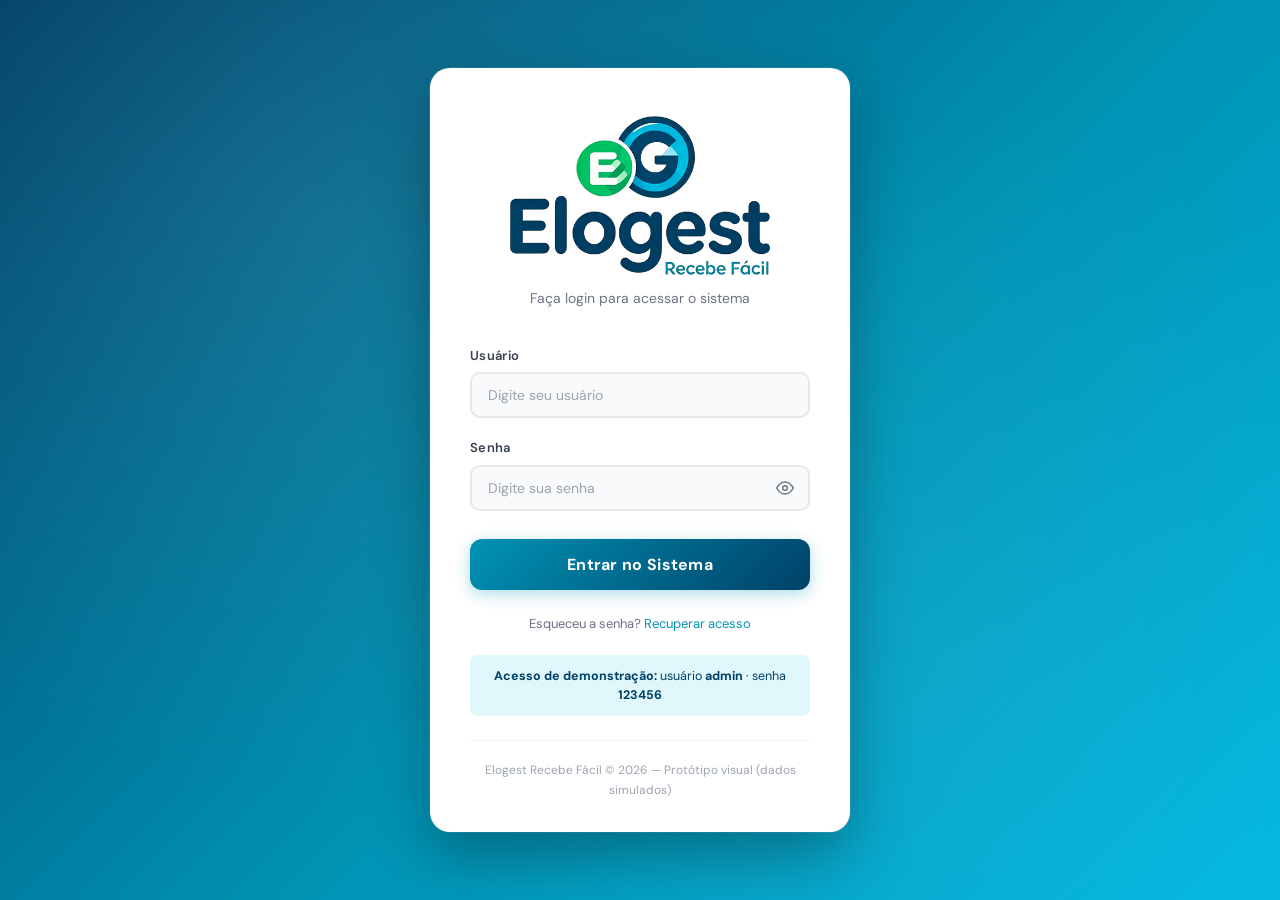
<file: elogest-recebe-facil/index.html>
<!DOCTYPE html>
<html lang="pt-BR">
<head>
    <!-- ============================================================
    Elogest Recebe Fácil — index.html (Login)
    Protótipo visual (frontend puro). Sem backend real: o login
    valida contra usuários simulados em js/store.js.
    Login de demonstração: usuário "admin", senha "123456".
    ============================================================ -->
    <meta charset="UTF-8">
    <meta name="viewport" content="width=device-width, initial-scale=1.0">
    <link rel="icon" type="image/webp" href="assets/icon-elogest.webp">
    <title>Elogest Recebe Fácil — Login</title>

    <link rel="preconnect" href="https://fonts.googleapis.com">
    <link rel="preconnect" href="https://fonts.gstatic.com" crossorigin>
    <link href="https://fonts.googleapis.com/css2?family=DM+Sans:wght@400;500;600;700;800&display=swap" rel="stylesheet">

    <link rel="stylesheet" href="css/style.css">
</head>
<body>

    <div class="login">
        <div class="login__card">

            <div class="login__logo">
                <img src="assets/logo-elogest.webp" alt="Elogest Recebe Fácil" class="login__logo-img">
                <p class="login__subtitulo">Faça login para acessar o sistema</p>
            </div>

            <form class="login__form" id="form-login" novalidate>

                <div class="campo">
                    <label class="campo__label" for="usuario">Usuário</label>
                    <div class="campo__wrapper">
                        <input
                            type="text"
                            id="usuario"
                            name="usuario"
                            class="form-input"
                            placeholder="Digite seu usuário"
                            required
                            autocomplete="username"
                        >
                    </div>
                    <span class="campo__erro" id="erro-usuario"></span>
                </div>

                <div class="campo">
                    <label class="campo__label" for="senha">Senha</label>
                    <div class="campo__wrapper">
                        <input
                            type="password"
                            id="senha"
                            name="senha"
                            class="form-input campo__input--com-icone"
                            placeholder="Digite sua senha"
                            required
                            autocomplete="current-password"
                        >
                        <button type="button" class="campo__icone" id="btn-ver-senha" aria-label="Mostrar senha" style="pointer-events:auto;cursor:pointer;border:none;background:none;">
                            <svg width="18" height="18" viewBox="0 0 24 24" fill="none" stroke="currentColor" stroke-width="2"><path d="M1 12s4-8 11-8 11 8 11 8-4 8-11 8-11-8-11-8z"/><circle cx="12" cy="12" r="3"/></svg>
                        </button>
                    </div>
                    <span class="campo__erro" id="erro-senha"></span>
                </div>

                <button type="submit" class="login__btn" id="btn-entrar">
                    Entrar no Sistema
                </button>

                <p class="login__esqueci">
                    Esqueceu a senha? <a href="#" id="link-recuperar">Recuperar acesso</a>
                </p>

            </form>

            <div class="login__dica">
                <strong>Acesso de demonstração:</strong> usuário <strong>admin</strong> · senha <strong>123456</strong>
            </div>

            <div class="login__rodape">
                <p>Elogest Recebe Fácil © 2026 — Protótipo visual (dados simulados)</p>
            </div>

        </div>
    </div>

    <script src="js/config.js"></script>
    <script src="js/store.js"></script>
    <script src="js/store-api.js"></script>
    <script src="js/format.js"></script>
    <script src="js/auth.js"></script>
    <script src="js/ui.js"></script>
    <script src="js/index.js"></script>
</body>
</html>
</file>
<file: elogest-recebe-facil/css/style.css>
/* ============================================================
   Elogest Recebe Fácil — Sistema de Cobranças e Contas a Receber
   com integração ao WhatsApp Web.

   ARQUIVO: style.css
   Protótipo visual (frontend puro, sem backend). Dados simulados
   em localStorage — ver js/store.js.

   ESTRUTURA DO CSS:
   1. Variáveis (Custom Properties) — identidade visual Elogest
   2. Reset e Base
   3. Tipografia
   4. Layout Principal (Sidebar + Conteúdo)
   5. Tela de Login
   6. Header
   7. Dashboard - Cards de Métricas + Gráfico
   8. Tabelas
   9. Formulários + Validação
   10. Cards de Clientes
   11. Badges de Status
   12. Botões
   13. Componentes Diversos (busca, filtros, resumo, overlay)
   14. Toasts
   15. Modal de Confirmação
   16. Skeletons (loading)
   17. Empty States
   18. Animações
   19. Responsividade
   ============================================================ */


/* ============================================================
   1. VARIÁVEIS — Identidade visual Elogest
   Paleta oficial (pasta "id nova/codigos hexadecimais.webp"):
   #00B8E1 (ciano), #004168 (azul-marinho), #009D4F / #00BD67 (verdes)
   ============================================================ */
:root {
    /* --- Cores Primárias (Ciano/Azul-marinho — Elogest) --- */
    --cor-primaria: #00b8e1;             /* Ciano — links, foco, destaques */
    --cor-primaria-escura: #0093b4;      /* Ciano médio — botões, hover */
    --cor-primaria-mais-escura: #004168; /* Azul-marinho — sidebar, títulos */
    --cor-primaria-clara: #e0f7fc;       /* Fundo suave ciano */

    /* --- Cores de Estado --- */
    --cor-sucesso: #00bd67;         /* Verde Elogest — pagamentos realizados */
    --cor-sucesso-escura: #009d4f;  /* Verde Elogest escuro — hover */
    --cor-sucesso-fundo: #dcf7e8;
    --cor-sucesso-texto: #056a38;
    --cor-alerta: #d97706;          /* Valores pendentes */
    --cor-alerta-fundo: #fef3c7;
    --cor-alerta-texto: #92400e;
    --cor-perigo: #dc2626;          /* Valores vencidos */
    --cor-perigo-fundo: #fee2e2;
    --cor-perigo-texto: #991b1b;

    /* --- Cores Neutras --- */
    --cor-texto: #1f2937;
    --cor-texto-secundario: #6b7280;
    --cor-texto-terciario: #9ca3af;
    --cor-borda: #e5e7eb;
    --cor-borda-leve: #f3f4f6;
    --cor-fundo: #f7fafc;
    --cor-fundo-input: #f9fafb;
    --cor-branco: #ffffff;

    /* --- WhatsApp --- */
    --cor-whatsapp: #25d366;

    /* --- Tipografia --- */
    --fonte-display: 'DM Sans', sans-serif;
    --fonte-corpo: 'DM Sans', sans-serif;

    /* --- Tamanhos --- */
    --sidebar-largura: 260px;
    --header-altura: 68px;
    --borda-raio-sm: 8px;
    --borda-raio-md: 12px;
    --borda-raio-lg: 16px;
    --borda-raio-pill: 20px;

    /* --- Sombras --- */
    --sombra-sm: 0 1px 3px rgba(0,0,0,0.06), 0 1px 2px rgba(0,0,0,0.04);
    --sombra-md: 0 4px 12px rgba(0,0,0,0.08);
    --sombra-lg: 0 25px 60px rgba(0,0,0,0.3);
    --sombra-primaria: 0 4px 16px rgba(0,147,180,0.32);
    --sombra-whatsapp: 0 2px 6px rgba(37,211,102,0.3);

    /* --- Transições --- */
    --transicao: 0.2s ease;
    --transicao-rapida: 0.15s ease;
}


/* ============================================================
   2. RESET E BASE
   ============================================================ */
*, *::before, *::after { margin: 0; padding: 0; box-sizing: border-box; }

html { scroll-behavior: smooth; -webkit-text-size-adjust: 100%; }

body {
    font-family: var(--fonte-corpo);
    font-size: 14px;
    color: var(--cor-texto);
    background-color: var(--cor-fundo);
    line-height: 1.6;
    min-height: 100vh;
    -webkit-font-smoothing: antialiased;
    -moz-osx-font-smoothing: grayscale;
}

img { max-width: 100%; display: block; }

a { color: var(--cor-primaria-escura); text-decoration: none; transition: color var(--transicao); }
a:hover { color: var(--cor-primaria-mais-escura); }

button { font-family: var(--fonte-corpo); }

:focus-visible {
    outline: 2px solid var(--cor-primaria);
    outline-offset: 2px;
}


/* ============================================================
   3. TIPOGRAFIA
   ============================================================ */
.titulo-pagina {
    font-size: 28px;
    font-weight: 800;
    color: var(--cor-texto);
    letter-spacing: -0.5px;
    margin-bottom: 6px;
}

.descricao-pagina {
    font-size: 14px;
    color: var(--cor-texto-secundario);
    margin-bottom: 0;
}

.titulo-secao {
    font-size: 18px;
    font-weight: 700;
    color: var(--cor-texto);
    display: flex;
    align-items: center;
    gap: 10px;
    margin-bottom: 16px;
}


/* ============================================================
   4. LAYOUT PRINCIPAL (SIDEBAR + CONTEÚDO)
   ============================================================ */
.app-container { display: flex; min-height: 100vh; }

.sidebar {
    width: var(--sidebar-largura);
    min-width: var(--sidebar-largura);
    background: linear-gradient(180deg, var(--cor-primaria-mais-escura) 0%, #003152 100%);
    display: flex;
    flex-direction: column;
    padding: 24px 16px;
    position: fixed;
    top: 0; left: 0; bottom: 0;
    z-index: 100;
    overflow-y: auto;
    transition: transform 0.3s ease;
}

.sidebar__logo { display: flex; align-items: center; gap: 12px; padding: 0 8px; margin-bottom: 8px; }

.sidebar__logo-icone {
    width: 44px; height: 44px;
    border-radius: var(--borda-raio-md);
    display: flex; align-items: center; justify-content: center;
    flex-shrink: 0;
    overflow: hidden;
    background: #ffffff;
}

.sidebar__logo-icone img { width: 100%; height: 100%; object-fit: contain; }

.sidebar__titulo { color: #ffffff; font-size: 20px; font-weight: 800; letter-spacing: -0.3px; }
.sidebar__subtitulo { color: rgba(255,255,255,0.6); font-size: 11px; letter-spacing: 0.3px; }

.sidebar__divisor { height: 1px; background-color: rgba(255,255,255,0.12); margin: 16px 8px; }

.sidebar__nav { display: flex; flex-direction: column; gap: 4px; }

.sidebar__nav-item {
    display: flex; align-items: center; gap: 12px;
    padding: 12px 16px;
    border-radius: 10px;
    color: rgba(255,255,255,0.7);
    font-size: 14px; font-weight: 500;
    text-decoration: none;
    transition: all var(--transicao-rapida);
    border: none; background: none; cursor: pointer;
    width: 100%; text-align: left;
}
.sidebar__nav-item svg { flex-shrink: 0; }
.sidebar__nav-item:hover { background-color: rgba(255,255,255,0.1); color: #ffffff; }
.sidebar__nav-item--ativo { background-color: rgba(255,255,255,0.16); color: #ffffff; font-weight: 600; }

.sidebar__espacador { flex: 1; }

.sidebar__sair {
    display: flex; align-items: center; gap: 12px;
    padding: 12px 16px;
    border-radius: 10px;
    background-color: rgba(220,38,38,0.55);
    color: #f9eded;
    font-size: 14px; font-weight: 600;
    text-decoration: none;
    transition: all var(--transicao-rapida);
    margin-bottom: 8px;
    border: 1px solid rgba(220,38,38,0.9);
    cursor: pointer;
    width: 100%;
}
.sidebar__sair:hover { background-color: rgba(185,6,6,0.98); color: #ffffff; }

.conteudo-principal { flex: 1; margin-left: var(--sidebar-largura); display: flex; flex-direction: column; min-height: 100vh; }
.conteudo-area { flex: 1; padding: 32px; }
.pagina-titulo-area { margin-bottom: 28px; }
.pagina-titulo-area--com-acao {
    display: flex; justify-content: space-between; align-items: flex-start;
    flex-wrap: wrap; gap: 16px; margin-bottom: 28px;
}


/* ============================================================
   5. TELA DE LOGIN
   ============================================================ */
.login {
    min-height: 100vh;
    display: flex; align-items: center; justify-content: center;
    background: linear-gradient(135deg, var(--cor-primaria-mais-escura) 0%, var(--cor-primaria-escura) 55%, var(--cor-primaria) 100%);
    padding: 20px;
    position: relative;
    overflow: hidden;
}

.login::before {
    content: '';
    position: absolute; inset: 0;
    background-image:
        radial-gradient(circle at 25% 25%, rgba(255,255,255,0.08) 0%, transparent 50%),
        radial-gradient(circle at 75% 75%, rgba(255,255,255,0.05) 0%, transparent 50%);
    pointer-events: none;
}

.login__card {
    background: var(--cor-branco);
    border-radius: 20px;
    padding: 48px 40px 32px;
    width: 100%; max-width: 420px;
    box-shadow: var(--sombra-lg), 0 0 0 1px rgba(255,255,255,0.1);
    position: relative; z-index: 1;
    animation: fadeInUp 0.5s ease-out;
}

.login__logo { text-align: center; margin-bottom: 36px; }
.login__logo-img { max-width: 260px; height: auto; margin: 0 auto 12px; }
.login__subtitulo { font-size: 14px; color: var(--cor-texto-secundario); }

.login__form { display: flex; flex-direction: column; gap: 20px; }

.campo { display: flex; flex-direction: column; gap: 6px; }
.campo__label { font-size: 13px; font-weight: 600; color: #374151; letter-spacing: 0.3px; }
.campo__wrapper { position: relative; display: flex; align-items: center; }
.campo__icone {
    position: absolute; right: 16px; top: 50%; transform: translateY(-50%);
    pointer-events: none; color: var(--cor-texto-secundario); z-index: 1;
    width: 18px; height: 18px; flex-shrink: 0;
}
.campo__input--com-icone { padding-right: 48px; }
.campo__erro {
    font-size: 12px;
    color: var(--cor-perigo);
    min-height: 16px;
    display: none;
}
.campo__erro--visivel { display: block; }

.login__btn {
    padding: 15px;
    border-radius: var(--borda-raio-md);
    border: none;
    background: linear-gradient(135deg, var(--cor-primaria-escura), var(--cor-primaria-mais-escura));
    color: #ffffff;
    font-size: 16px; font-weight: 700;
    cursor: pointer;
    transition: all var(--transicao);
    box-shadow: var(--sombra-primaria);
    margin-top: 8px;
    letter-spacing: 0.3px;
    display: inline-flex; align-items: center; justify-content: center; gap: 10px;
}
.login__btn:hover { transform: translateY(-2px); box-shadow: 0 6px 20px rgba(0,65,104,0.4); }
.login__btn:disabled { opacity: 0.7; cursor: progress; transform: none; }

.login__esqueci { text-align: center; font-size: 13px; color: var(--cor-texto-secundario); margin-top: 4px; }
.login__esqueci a { color: var(--cor-primaria-escura); cursor: pointer; }

.login__dica {
    margin-top: 20px;
    padding: 12px 16px;
    border-radius: var(--borda-raio-sm);
    background-color: var(--cor-primaria-clara);
    color: var(--cor-primaria-mais-escura);
    font-size: 12.5px;
    text-align: center;
    line-height: 1.5;
}
.login__dica strong { font-weight: 700; }

.login__rodape {
    text-align: center; margin-top: 24px; padding-top: 20px;
    border-top: 1px solid var(--cor-borda-leve);
    font-size: 12px; color: var(--cor-texto-terciario);
}


/* ============================================================
   6. HEADER
   ============================================================ */
.header {
    display: flex; align-items: center;
    padding: 16px 32px;
    background-color: var(--cor-branco);
    border-bottom: 1px solid var(--cor-borda);
    position: sticky; top: 0; z-index: 50;
    gap: 16px;
    min-height: var(--header-altura);
}

.header__menu-btn {
    display: none; border: none; background: none; cursor: pointer;
    padding: 8px; border-radius: var(--borda-raio-sm); color: var(--cor-texto);
}

.header__info { flex: 1; }
.header__bemvindo { font-size: 12px; color: var(--cor-texto-terciario); letter-spacing: 0.5px; text-transform: uppercase; }
.header__nome { font-size: 18px; font-weight: 700; color: var(--cor-texto); margin-top: 2px; }

.header__avatar {
    width: 40px; height: 40px; border-radius: 10px;
    background: linear-gradient(135deg, var(--cor-primaria), var(--cor-primaria-mais-escura));
    display: flex; align-items: center; justify-content: center;
    color: #ffffff; font-size: 14px; font-weight: 700; flex-shrink: 0;
}


/* ============================================================
   7. DASHBOARD — CARDS DE MÉTRICAS + GRÁFICO
   ============================================================ */
.cards-grid {
    display: grid;
    grid-template-columns: repeat(auto-fit, minmax(230px, 1fr));
    gap: 20px;
    margin-bottom: 36px;
}

.card-metrica {
    background-color: var(--cor-branco);
    border-radius: 14px;
    padding: 24px;
    box-shadow: var(--sombra-sm);
    transition: transform var(--transicao-rapida), box-shadow var(--transicao-rapida);
    animation: fadeInUp 0.4s ease-out both;
}
.card-metrica:nth-child(1) { animation-delay: 0s; }
.card-metrica:nth-child(2) { animation-delay: 0.05s; }
.card-metrica:nth-child(3) { animation-delay: 0.1s; }
.card-metrica:nth-child(4) { animation-delay: 0.15s; }
.card-metrica:hover { transform: translateY(-3px); box-shadow: var(--sombra-md); }

.card-metrica--clientes { border-left: 4px solid var(--cor-primaria); }
.card-metrica--pendente { border-left: 4px solid var(--cor-alerta); }
.card-metrica--vencido  { border-left: 4px solid var(--cor-perigo); }
.card-metrica--pago     { border-left: 4px solid var(--cor-sucesso); }

.card-metrica__header { display: flex; justify-content: space-between; align-items: flex-start; margin-bottom: 16px; }
.card-metrica__label { font-size: 13px; font-weight: 600; color: var(--cor-texto-secundario); text-transform: uppercase; letter-spacing: 0.5px; }

.card-metrica__icone-box {
    width: 44px; height: 44px; border-radius: var(--borda-raio-md);
    display: flex; align-items: center; justify-content: center;
}
.card-metrica__icone-box--ciano     { background-color: var(--cor-primaria-clara); }
.card-metrica__icone-box--amarelo   { background-color: var(--cor-alerta-fundo); }
.card-metrica__icone-box--vermelho  { background-color: var(--cor-perigo-fundo); }
.card-metrica__icone-box--verde     { background-color: var(--cor-sucesso-fundo); }

.card-metrica__valor { font-size: 30px; font-weight: 800; color: var(--cor-texto); letter-spacing: -0.5px; margin-bottom: 4px; }
.card-metrica__sub { font-size: 13px; color: var(--cor-texto-terciario); }

/* Painel do gráfico do dashboard */
.painel-grafico {
    background-color: var(--cor-branco);
    border-radius: 14px;
    padding: 24px;
    box-shadow: var(--sombra-sm);
    margin-bottom: 36px;
    display: flex;
    align-items: center;
    gap: 32px;
    flex-wrap: wrap;
    animation: fadeInUp 0.4s ease-out both;
}
.painel-grafico__canvas-wrap { flex-shrink: 0; position: relative; width: 168px; height: 168px; }
.painel-grafico__canvas-wrap canvas { display: block; }
.painel-grafico__centro {
    position: absolute; inset: 0;
    display: flex; flex-direction: column; align-items: center; justify-content: center;
    pointer-events: none;
}
.painel-grafico__centro-valor { font-size: 18px; font-weight: 800; color: var(--cor-texto); }
.painel-grafico__centro-label { font-size: 10.5px; color: var(--cor-texto-terciario); text-transform: uppercase; letter-spacing: 0.4px; }

.painel-grafico__legenda { flex: 1; min-width: 200px; display: flex; flex-direction: column; gap: 12px; }
.painel-grafico__item { display: flex; align-items: center; gap: 10px; }
.painel-grafico__ponto { width: 10px; height: 10px; border-radius: 50%; flex-shrink: 0; }
.painel-grafico__item-label { flex: 1; font-size: 13px; color: var(--cor-texto-secundario); }
.painel-grafico__item-valor { font-size: 13px; font-weight: 700; color: var(--cor-texto); }


/* ============================================================
   8. TABELAS
   ============================================================ */
.tabela-container {
    background-color: var(--cor-branco);
    border-radius: 14px;
    box-shadow: var(--sombra-sm);
    overflow-x: auto;
    animation: fadeInUp 0.4s ease-out both;
    animation-delay: 0.1s;
}

.tabela { width: 100%; border-collapse: collapse; font-size: 14px; }

.tabela th {
    text-align: left; padding: 14px 16px;
    background-color: var(--cor-fundo-input);
    color: var(--cor-texto-secundario);
    font-weight: 600; font-size: 12px;
    text-transform: uppercase; letter-spacing: 0.5px;
    border-bottom: 2px solid var(--cor-borda);
    white-space: nowrap;
}

.tabela tr { border-bottom: 1px solid var(--cor-borda-leve); transition: background-color var(--transicao-rapida); }
.tabela tbody tr:hover { background-color: #f9fafb; }
.tabela td { padding: 14px 16px; color: #374151; vertical-align: middle; }

.tabela__valor { font-weight: 700; font-family: 'DM Mono', 'Courier New', monospace; font-size: 14px; }
.tabela__valor--perigo { color: var(--cor-perigo); }
.tabela__valor--normal { color: var(--cor-texto); }

.tabela__acoes { white-space: nowrap; display: flex; gap: 8px; align-items: center; }
.tabela__vazio { text-align: center; padding: 40px; color: var(--cor-texto-terciario); font-size: 14px; }


/* ============================================================
   9. FORMULÁRIOS + VALIDAÇÃO
   ============================================================ */
.form-container {
    background-color: var(--cor-branco);
    border-radius: var(--borda-raio-lg);
    padding: 32px;
    box-shadow: var(--sombra-sm);
    animation: fadeInUp 0.4s ease-out;
}

.form-row { display: flex; gap: 20px; margin-bottom: 20px; flex-wrap: wrap; }
.form-field { flex: 1 1 280px; display: flex; flex-direction: column; gap: 6px; }
.form-field--full { flex: 1 1 100%; }

.form-label { font-size: 13px; font-weight: 600; color: #374151; letter-spacing: 0.2px; }
.form-label__dica { font-size: 11px; color: var(--cor-texto-secundario); font-weight: 400; margin-left: 8px; }
.form-label__contador { font-size: 11px; color: var(--cor-texto-terciario); font-weight: 400; float: right; }

.form-input, .form-select {
    padding: 12px 16px;
    border-radius: 10px;
    border: 2px solid var(--cor-borda);
    font-size: 14px;
    font-family: var(--fonte-corpo);
    color: var(--cor-texto);
    outline: none;
    transition: border-color var(--transicao), box-shadow var(--transicao);
    background-color: var(--cor-fundo-input);
    width: 100%;
}
.form-select { cursor: pointer; appearance: auto; }

.form-input:focus, .form-select:focus {
    border-color: var(--cor-primaria);
    box-shadow: 0 0 0 3px rgba(0,184,225,0.15);
    background-color: var(--cor-branco);
}
.form-input::placeholder { color: var(--cor-texto-terciario); }
.form-textarea { resize: vertical; min-height: 80px; }

/* Estados de validação em tempo real */
.form-input--erro, .form-select--erro {
    border-color: var(--cor-perigo);
    background-color: #fff8f8;
}
.form-input--erro:focus, .form-select--erro:focus {
    box-shadow: 0 0 0 3px rgba(220,38,38,0.12);
}
.form-input--valido, .form-select--valido {
    border-color: var(--cor-sucesso);
}
.form-field__erro {
    font-size: 12px;
    color: var(--cor-perigo);
    display: none;
    align-items: center;
    gap: 4px;
}
.form-field__erro--visivel { display: flex; }

.form-acoes {
    display: flex; justify-content: flex-end; gap: 12px;
    margin-top: 12px; padding-top: 20px;
    border-top: 1px solid var(--cor-borda-leve);
    flex-wrap: wrap;
}


/* ============================================================
   10. CARDS DE CLIENTES
   ============================================================ */
.clientes-grid { display: flex; flex-direction: column; gap: 12px; }

.cliente-card {
    display: flex; align-items: center; gap: 20px;
    background-color: var(--cor-branco);
    border-radius: 14px;
    padding: 20px 24px;
    box-shadow: var(--sombra-sm);
    transition: box-shadow var(--transicao-rapida), transform var(--transicao-rapida);
    flex-wrap: wrap;
    animation: fadeInUp 0.4s ease-out both;
}
.cliente-card:hover { box-shadow: var(--sombra-md); transform: translateY(-2px); }

.cliente-card__avatar {
    width: 52px; height: 52px; border-radius: 14px;
    background: linear-gradient(135deg, var(--cor-primaria), var(--cor-primaria-mais-escura));
    display: flex; align-items: center; justify-content: center;
    color: #ffffff; font-size: 18px; font-weight: 700; flex-shrink: 0; letter-spacing: 1px;
}

.cliente-card__info { flex: 1; min-width: 180px; }
.cliente-card__nome { font-size: 16px; font-weight: 700; color: var(--cor-texto); margin-bottom: 6px; }
.cliente-card__detalhe { font-size: 13px; color: var(--cor-texto-secundario); margin-bottom: 3px; display: flex; align-items: center; gap: 6px; }

.cliente-card__valor { display: flex; flex-direction: column; align-items: flex-end; gap: 2px; margin-left: auto; }
.cliente-card__valor-label { font-size: 11px; color: var(--cor-texto-secundario); text-transform: uppercase; letter-spacing: 0.5px; }
.cliente-card__valor-numero { font-size: 20px; font-weight: 700; }
.cliente-card__valor-numero--perigo { color: var(--cor-perigo); }
.cliente-card__valor-numero--ok { color: var(--cor-sucesso-escura); }
.cliente-card__valor-sub { font-size: 12px; color: var(--cor-texto-terciario); }

.cliente-card__acoes { display: flex; flex-direction: row; align-items: center; gap: 8px; margin-left: 16px; flex-shrink: 0; }

.btn-editar {
    display: inline-flex; align-items: center; gap: 6px;
    padding: 8px 16px; border-radius: var(--borda-raio-sm);
    border: 2px solid var(--cor-primaria-escura);
    background-color: transparent; color: var(--cor-primaria-escura);
    font-size: 13px; font-weight: 600; cursor: pointer;
    transition: all var(--transicao-rapida);
    text-decoration: none; font-family: var(--fonte-corpo);
    white-space: nowrap;
}
.btn-editar:hover { background-color: var(--cor-primaria-escura); color: #ffffff; }

.menu-opcoes { position: relative; z-index: 1; }
.cliente-card:has(.menu-opcoes__dropdown--aberto),
.cliente-card--menu-aberto { z-index: 200; position: relative; }

.menu-opcoes__btn {
    display: flex; align-items: center; justify-content: center;
    width: 36px; height: 36px; border-radius: var(--borda-raio-sm);
    border: 2px solid var(--cor-borda); background-color: var(--cor-branco);
    color: var(--cor-texto-secundario); cursor: pointer;
    transition: all var(--transicao-rapida);
}
.menu-opcoes__btn:hover { background-color: var(--cor-fundo); border-color: var(--cor-texto-terciario); color: var(--cor-texto); }

.menu-opcoes__dropdown {
    display: none; position: absolute; top: 100%; right: 0; margin-top: 6px;
    background-color: var(--cor-branco); border-radius: var(--borda-raio-md);
    box-shadow: 0 8px 24px rgba(0,0,0,0.15), 0 0 0 1px rgba(0,0,0,0.05);
    z-index: 999; min-width: 180px; padding: 6px;
    animation: fadeInUp 0.15s ease-out;
}
.menu-opcoes__dropdown--aberto { display: block; }

.menu-opcoes__item {
    display: flex; align-items: center; gap: 10px; width: 100%;
    padding: 10px 14px; border: none; background: none;
    border-radius: var(--borda-raio-sm);
    font-size: 13px; font-weight: 500; font-family: var(--fonte-corpo);
    cursor: pointer; transition: background-color var(--transicao-rapida);
    text-align: left; color: var(--cor-texto);
}
.menu-opcoes__item:hover { background-color: var(--cor-fundo); }
.menu-opcoes__item--excluir { color: var(--cor-perigo); }
.menu-opcoes__item--excluir:hover { background-color: var(--cor-perigo-fundo); color: var(--cor-perigo-texto); }


/* ============================================================
   11. BADGES DE STATUS
   ============================================================ */
.badge { display: inline-block; padding: 4px 12px; border-radius: var(--borda-raio-pill); font-size: 12px; font-weight: 600; }
.badge--pendente { background-color: var(--cor-alerta-fundo); color: var(--cor-alerta-texto); }
.badge--vencido  { background-color: var(--cor-perigo-fundo); color: var(--cor-perigo-texto); }
.badge--pago     { background-color: var(--cor-sucesso-fundo); color: var(--cor-sucesso-texto); }


/* ============================================================
   12. BOTÕES
   ============================================================ */
.btn-primario {
    padding: 12px 24px; border-radius: 10px; border: none;
    background: linear-gradient(135deg, var(--cor-primaria-escura), var(--cor-primaria-mais-escura));
    color: #ffffff; font-size: 14px; font-weight: 700; cursor: pointer;
    transition: all var(--transicao);
    box-shadow: var(--sombra-primaria);
    white-space: nowrap; text-decoration: none;
    display: inline-flex; align-items: center; gap: 6px;
    font-family: var(--fonte-corpo);
}
.btn-primario:hover { transform: translateY(-2px); box-shadow: 0 6px 20px rgba(0,65,104,0.35); color: #ffffff; }
.btn-primario:disabled { opacity: 0.65; cursor: progress; transform: none; }

.btn-secundario {
    padding: 12px 24px; border-radius: 10px;
    border: 2px solid var(--cor-borda); background-color: var(--cor-branco);
    color: var(--cor-texto-secundario); font-size: 14px; font-weight: 600; cursor: pointer;
    transition: all var(--transicao-rapida); text-decoration: none;
    display: inline-flex; align-items: center; font-family: var(--fonte-corpo);
}
.btn-secundario:hover { background-color: var(--cor-fundo); border-color: var(--cor-texto-terciario); color: var(--cor-texto); }

.btn-whatsapp {
    display: inline-flex; align-items: center; padding: 8px 14px;
    border-radius: var(--borda-raio-sm); border: none;
    background-color: var(--cor-whatsapp); color: #ffffff;
    font-size: 13px; font-weight: 600; cursor: pointer;
    transition: all var(--transicao-rapida);
    box-shadow: var(--sombra-whatsapp);
    white-space: nowrap; gap: 6px; text-decoration: none;
    font-family: var(--fonte-corpo);
}
.btn-whatsapp:hover { transform: translateY(-1px); box-shadow: 0 4px 12px rgba(37,211,102,0.4); color: #ffffff; }

.btn-pago {
    display: inline-flex; align-items: center; padding: 8px 12px;
    border-radius: var(--borda-raio-sm); border: 2px solid var(--cor-sucesso);
    background-color: transparent; color: var(--cor-sucesso-escura);
    font-size: 13px; font-weight: 600; cursor: pointer;
    transition: all var(--transicao-rapida); white-space: nowrap;
    font-family: var(--fonte-corpo);
}
.btn-pago:hover { background-color: var(--cor-sucesso); color: #ffffff; }

.btn-icone {
    display: inline-flex; align-items: center; justify-content: center;
    width: 36px; height: 36px; border-radius: var(--borda-raio-sm);
    border: 2px solid var(--cor-borda); background-color: var(--cor-branco);
    color: var(--cor-texto-secundario); cursor: pointer;
    transition: all var(--transicao-rapida);
}
.btn-icone:hover { background-color: var(--cor-fundo); border-color: var(--cor-texto-terciario); color: var(--cor-texto); }

.texto-quitado { color: var(--cor-sucesso-escura); font-size: 13px; font-weight: 500; }


/* ============================================================
   13. COMPONENTES DIVERSOS
   ============================================================ */
.busca-container {
    display: flex; align-items: center;
    background-color: var(--cor-branco); border-radius: var(--borda-raio-md);
    padding: 4px 16px; margin-bottom: 24px;
    box-shadow: var(--sombra-sm); border: 2px solid var(--cor-borda);
    transition: border-color var(--transicao);
}
.busca-container:focus-within { border-color: var(--cor-primaria); }
.busca-container__icone { margin-right: 10px; flex-shrink: 0; color: var(--cor-texto-terciario); }
.busca-container__input {
    flex: 1; border: none; outline: none; padding: 12px 0;
    font-size: 14px; color: var(--cor-texto); background-color: transparent;
    font-family: var(--fonte-corpo);
}
.busca-container__input::placeholder { color: var(--cor-texto-terciario); }

.filtros { display: flex; align-items: center; gap: 8px; margin-bottom: 20px; flex-wrap: wrap; }
.filtros__label { font-size: 13px; font-weight: 600; color: var(--cor-texto-secundario); margin-right: 4px; }

.filtro-btn {
    padding: 8px 16px; border-radius: var(--borda-raio-pill); border: 2px solid transparent;
    font-size: 13px; font-weight: 600; cursor: pointer;
    transition: all var(--transicao-rapida); font-family: var(--fonte-corpo);
}
.filtro-btn:hover { transform: translateY(-1px); }
.filtro-btn--todos    { background-color: #eef2f6; color: var(--cor-texto); }
.filtro-btn--pendente { background-color: var(--cor-alerta-fundo); color: var(--cor-alerta-texto); }
.filtro-btn--vencido  { background-color: var(--cor-perigo-fundo); color: var(--cor-perigo-texto); }
.filtro-btn--pago     { background-color: var(--cor-sucesso-fundo); color: var(--cor-sucesso-texto); }
.filtro-btn--ativo { border-color: currentColor; }

.resumo-financeiro {
    display: flex; align-items: center; justify-content: center; gap: 32px;
    background-color: var(--cor-branco); border-radius: 14px;
    padding: 24px 32px; margin-top: 24px;
    box-shadow: var(--sombra-sm); flex-wrap: wrap;
}
.resumo-financeiro__item { display: flex; flex-direction: column; align-items: center; gap: 4px; }
.resumo-financeiro__label { color: var(--cor-texto-secundario); font-size: 13px; }
.resumo-financeiro__valor { font-size: 18px; font-weight: 700; }
.resumo-financeiro__valor--pendente { color: var(--cor-alerta); }
.resumo-financeiro__valor--vencido  { color: var(--cor-perigo); }
.resumo-financeiro__valor--pago     { color: var(--cor-sucesso-escura); }
.resumo-financeiro__valor--total    { color: var(--cor-texto); }
.resumo-financeiro__separador { width: 1px; height: 40px; background-color: var(--cor-borda); }

.overlay { display: none; position: fixed; inset: 0; background-color: rgba(0,0,0,0.5); z-index: 90; }
.overlay--visivel { display: block; }

.rodape {
    padding: 16px 32px; text-align: center; font-size: 12px;
    color: var(--cor-texto-terciario); border-top: 1px solid var(--cor-borda);
    background-color: var(--cor-branco);
}


/* ============================================================
   14. TOASTS (substitui alert())
   ============================================================ */
.toast-container {
    position: fixed; top: 20px; right: 20px; z-index: 9999;
    display: flex; flex-direction: column; gap: 10px;
    max-width: min(380px, calc(100vw - 40px));
}

.toast {
    display: flex; align-items: flex-start; gap: 10px;
    padding: 14px 16px; border-radius: var(--borda-raio-md);
    background-color: #ffffff;
    color: var(--cor-texto);
    font-size: 13.5px; font-weight: 500;
    box-shadow: 0 8px 24px rgba(0,0,0,0.16);
    border-left: 4px solid var(--cor-primaria);
    animation: slideIn 0.25s ease-out;
}
.toast--saindo { animation: slideOut 0.2s ease-in forwards; }
.toast--sucesso { border-left-color: var(--cor-sucesso); }
.toast--erro    { border-left-color: var(--cor-perigo); }
.toast--alerta  { border-left-color: var(--cor-alerta); }
.toast__icone { flex-shrink: 0; margin-top: 1px; }
.toast--sucesso .toast__icone { color: var(--cor-sucesso-escura); }
.toast--erro .toast__icone    { color: var(--cor-perigo); }
.toast--alerta .toast__icone  { color: var(--cor-alerta); }
.toast--info .toast__icone    { color: var(--cor-primaria-escura); }
.toast__texto { flex: 1; line-height: 1.45; }
.toast__fechar {
    flex-shrink: 0; border: none; background: none; cursor: pointer;
    color: var(--cor-texto-terciario); padding: 2px; border-radius: 4px; line-height: 0;
}
.toast__fechar:hover { color: var(--cor-texto); }


/* ============================================================
   15. MODAL DE CONFIRMAÇÃO (substitui confirm())
   ============================================================ */
.modal-backdrop {
    position: fixed; inset: 0; background-color: rgba(15,23,42,0.55);
    display: flex; align-items: center; justify-content: center;
    z-index: 9998; padding: 20px;
    animation: fadeIn 0.15s ease-out;
}

.modal-card {
    background-color: #ffffff; border-radius: var(--borda-raio-lg);
    padding: 28px; max-width: 420px; width: 100%;
    box-shadow: var(--sombra-lg);
    animation: fadeInUp 0.2s ease-out;
}
.modal-card__icone {
    width: 48px; height: 48px; border-radius: 12px;
    display: flex; align-items: center; justify-content: center;
    margin-bottom: 16px;
    background-color: var(--cor-perigo-fundo); color: var(--cor-perigo);
}
.modal-card--neutro .modal-card__icone { background-color: var(--cor-primaria-clara); color: var(--cor-primaria-mais-escura); }
.modal-card__titulo { font-size: 18px; font-weight: 800; color: var(--cor-texto); margin-bottom: 8px; }
.modal-card__mensagem { font-size: 14px; color: var(--cor-texto-secundario); line-height: 1.6; white-space: pre-line; }
.modal-card__acoes { display: flex; justify-content: flex-end; gap: 12px; margin-top: 24px; }

.btn-perigo {
    padding: 12px 24px; border-radius: 10px; border: none;
    background-color: var(--cor-perigo); color: #ffffff;
    font-size: 14px; font-weight: 700; cursor: pointer;
    transition: all var(--transicao-rapida); font-family: var(--fonte-corpo);
}
.btn-perigo:hover { background-color: #b91c1c; }


/* ============================================================
   16. SKELETONS (estado de carregamento)
   ============================================================ */
.skeleton {
    background: linear-gradient(90deg, #edf1f5 25%, #f7fafc 37%, #edf1f5 63%);
    background-size: 400% 100%;
    animation: skeletonPulse 1.4s ease infinite;
    border-radius: 8px;
}
.skeleton-card {
    height: 92px; border-radius: 14px;
    background-color: var(--cor-branco); box-shadow: var(--sombra-sm);
    padding: 20px 24px; display: flex; align-items: center; gap: 20px;
}
.skeleton-linha { height: 14px; border-radius: 6px; }
.skeleton-linha--curta { width: 40%; }
.skeleton-avatar { width: 52px; height: 52px; border-radius: 14px; flex-shrink: 0; }
.skeleton-tabela-linha td { padding: 14px 16px; }


/* ============================================================
   17. EMPTY STATES
   ============================================================ */
.estado-vazio {
    background-color: var(--cor-branco); border-radius: 14px;
    padding: 56px 24px; text-align: center;
    box-shadow: var(--sombra-sm);
}
.estado-vazio__icone {
    width: 64px; height: 64px; border-radius: 16px;
    background-color: var(--cor-primaria-clara); color: var(--cor-primaria-mais-escura);
    display: flex; align-items: center; justify-content: center;
    margin: 0 auto 20px;
}
.estado-vazio__titulo { font-size: 16px; font-weight: 700; color: var(--cor-texto); margin-bottom: 6px; }
.estado-vazio__texto { font-size: 13.5px; color: var(--cor-texto-secundario); max-width: 360px; margin: 0 auto 20px; }
.estado-vazio--erro .estado-vazio__icone { background-color: var(--cor-perigo-fundo); color: var(--cor-perigo); }


/* ============================================================
   17.5 MINI CRM — PERFIL DO CLIENTE E RELATÓRIO DE REGIÕES
   ============================================================ */
.cliente-card__nome-link { color: var(--cor-texto); text-decoration: none; }
.cliente-card__nome-link:hover { color: var(--cor-primaria-escura); text-decoration: underline; }
.cliente-card__bairro {
    display: inline-block; margin-left: 8px; padding: 2px 10px;
    border-radius: var(--borda-raio-pill);
    background-color: var(--cor-primaria-clara); color: var(--cor-primaria-mais-escura);
    font-size: 11px; font-weight: 600; vertical-align: middle;
}

/* Cabeçalho do perfil do cliente */
.perfil-header {
    display: flex; align-items: center; gap: 20px; flex-wrap: wrap;
    background-color: var(--cor-branco); border-radius: 14px; padding: 24px;
    box-shadow: var(--sombra-sm); margin-bottom: 24px;
    animation: fadeInUp 0.4s ease-out both;
}
.perfil-header__avatar {
    width: 64px; height: 64px; border-radius: 16px; flex-shrink: 0;
    background: linear-gradient(135deg, var(--cor-primaria), var(--cor-primaria-mais-escura));
    display: flex; align-items: center; justify-content: center;
    color: #ffffff; font-size: 24px; font-weight: 700;
}
.perfil-header__info { flex: 1; min-width: 200px; }
.perfil-header__nome-linha { display: flex; align-items: center; gap: 10px; flex-wrap: wrap; }
.perfil-header__nome { font-size: 22px; font-weight: 800; color: var(--cor-texto); letter-spacing: -0.3px; }
.perfil-header__detalhes { margin-top: 8px; display: flex; flex-wrap: wrap; gap: 6px 20px; font-size: 13px; color: var(--cor-texto-secundario); }
.perfil-header__detalhes span { display: inline-flex; align-items: center; gap: 6px; }

.perfil-cards-grid {
    display: grid; grid-template-columns: repeat(auto-fit, minmax(180px, 1fr));
    gap: 16px; margin-bottom: 24px;
}
.perfil-card {
    background-color: var(--cor-branco); border-radius: 14px; padding: 20px;
    box-shadow: var(--sombra-sm); animation: fadeInUp 0.4s ease-out both;
}
.perfil-card__icone-box {
    width: 40px; height: 40px; border-radius: var(--borda-raio-md);
    display: flex; align-items: center; justify-content: center; margin-bottom: 12px;
}
.perfil-card__icone-box--ciano { background: var(--cor-primaria-clara); color: var(--cor-primaria-mais-escura); }
.perfil-card__icone-box--verde { background: var(--cor-sucesso-fundo); color: var(--cor-sucesso-texto); }
.perfil-card__icone-box--amarelo { background: var(--cor-alerta-fundo); color: var(--cor-alerta-texto); }
.perfil-card__icone-box--vermelho { background: var(--cor-perigo-fundo); color: var(--cor-perigo-texto); }
.perfil-card__valor { font-size: 18px; font-weight: 800; color: var(--cor-texto); }
.perfil-card__label { font-size: 12px; color: var(--cor-texto-terciario); margin-top: 2px; }

.painel-ranking {
    background-color: var(--cor-branco); border-radius: 14px; padding: 20px;
    box-shadow: var(--sombra-sm); animation: fadeInUp 0.4s ease-out both;
}
.painel-ranking__titulo {
    font-size: 13px; font-weight: 700; text-transform: uppercase; letter-spacing: 0.4px;
    color: var(--cor-texto-secundario); margin-bottom: 16px;
    display: flex; align-items: center; gap: 8px;
}
.painel-ranking__lista { list-style: none; }
.painel-ranking__item {
    display: flex; align-items: center; justify-content: space-between; gap: 12px;
    padding: 10px 0; border-bottom: 1px solid var(--cor-borda-leve);
}
.painel-ranking__item:last-child { border-bottom: none; }
.painel-ranking__item-nome { display: flex; align-items: center; gap: 10px; font-size: 14px; color: var(--cor-texto); min-width: 0; }
.painel-ranking__posicao {
    width: 20px; height: 20px; border-radius: 50%; flex-shrink: 0;
    background: var(--cor-primaria-clara); color: var(--cor-primaria-mais-escura);
    font-size: 11px; font-weight: 700; display: flex; align-items: center; justify-content: center;
}
.painel-ranking__item-nome-texto { overflow: hidden; text-overflow: ellipsis; white-space: nowrap; }
.painel-ranking__item-valor { font-size: 13px; font-weight: 700; color: var(--cor-texto); white-space: nowrap; }
.painel-ranking__vazio { font-size: 13.5px; color: var(--cor-texto-terciario); }

.grid-2-colunas { display: grid; grid-template-columns: 1fr 1fr; gap: 24px; margin-bottom: 24px; }

.nota-rodape { font-size: 12px; color: var(--cor-texto-terciario); margin: -8px 0 24px; }

/* Página de Regiões */
.banner-lider {
    display: flex; align-items: center; gap: 16px; flex-wrap: wrap;
    background: linear-gradient(135deg, var(--cor-primaria-escura), var(--cor-primaria-mais-escura));
    color: #ffffff; border-radius: 14px; padding: 24px; margin-bottom: 24px;
    box-shadow: var(--sombra-primaria); animation: fadeInUp 0.4s ease-out both;
}
.banner-lider__icone {
    width: 48px; height: 48px; border-radius: 12px; flex-shrink: 0;
    background: rgba(255,255,255,0.2); display: flex; align-items: center; justify-content: center;
}
.banner-lider__label { font-size: 12px; text-transform: uppercase; letter-spacing: 0.5px; color: rgba(255,255,255,0.75); }
.banner-lider__nome { font-size: 20px; font-weight: 800; }
.banner-lider__valor-wrap { margin-left: auto; text-align: right; }
.banner-lider__valor { font-size: 20px; font-weight: 800; }

.grafico-barras { display: flex; flex-direction: column; gap: 14px; }
.grafico-barras__linha { display: grid; grid-template-columns: 120px 1fr auto; align-items: center; gap: 12px; }
.grafico-barras__label { font-size: 13px; color: var(--cor-texto); font-weight: 600; overflow: hidden; text-overflow: ellipsis; white-space: nowrap; }
.grafico-barras__trilho { background-color: var(--cor-borda-leve); border-radius: var(--borda-raio-pill); height: 12px; overflow: hidden; }
.grafico-barras__preenchimento { height: 100%; border-radius: var(--borda-raio-pill); background: linear-gradient(90deg, var(--cor-primaria), var(--cor-primaria-escura)); transition: width 0.6s ease-out; }
.grafico-barras__valor { font-size: 13px; font-weight: 700; color: var(--cor-texto); white-space: nowrap; }

/* Carrinho de itens no registro de débito */
.carrinho-itens {
    border: 2px dashed var(--cor-borda); border-radius: var(--borda-raio-md);
    padding: 16px; margin-bottom: 20px;
}
.carrinho-itens__header { display: flex; align-items: center; justify-content: space-between; gap: 12px; margin-bottom: 8px; flex-wrap: wrap; }
.carrinho-itens__titulo { display: flex; align-items: center; gap: 8px; font-size: 14px; font-weight: 700; color: var(--cor-texto); }
.carrinho-itens__add {
    display: inline-flex; align-items: center; gap: 4px; border: none; background: none;
    color: var(--cor-primaria-escura); font-size: 12.5px; font-weight: 600; cursor: pointer;
    font-family: var(--fonte-corpo);
}
.carrinho-itens__add:hover { color: var(--cor-primaria-mais-escura); }
.carrinho-itens__dica { font-size: 12px; color: var(--cor-texto-terciario); margin-bottom: 14px; }
.carrinho-itens__vazio { font-size: 13.5px; color: var(--cor-texto-terciario); }
.carrinho-item {
    display: flex; align-items: flex-end; gap: 10px; flex-wrap: wrap;
    background-color: var(--cor-fundo); border-radius: var(--borda-raio-sm);
    padding: 12px; margin-bottom: 10px;
}
.carrinho-item .form-field { flex: 1 1 160px; gap: 4px; }
.carrinho-item .form-field--qtd { flex: 0 1 90px; }
.carrinho-item .form-field--valor { flex: 0 1 120px; }
.carrinho-item .form-input { background-color: var(--cor-branco); padding: 9px 12px; font-size: 13px; }
.carrinho-item__subtotal { flex: 1 1 100px; text-align: right; font-size: 13px; font-weight: 700; color: var(--cor-texto); padding-bottom: 10px; }
.carrinho-item__remover {
    flex-shrink: 0; width: 36px; height: 36px; border-radius: var(--borda-raio-sm);
    border: none; background: none; color: var(--cor-texto-terciario); cursor: pointer;
    display: flex; align-items: center; justify-content: center;
}
.carrinho-item__remover:hover { background-color: var(--cor-perigo-fundo); color: var(--cor-perigo); }
.carrinho-itens__total { display: flex; justify-content: flex-end; gap: 8px; padding-top: 10px; border-top: 1px solid var(--cor-borda-leve); font-size: 13.5px; font-weight: 700; color: var(--cor-texto); }


/* ============================================================
   18. ANIMAÇÕES
   ============================================================ */
@keyframes fadeInUp { from { opacity: 0; transform: translateY(16px); } to { opacity: 1; transform: translateY(0); } }
@keyframes fadeIn { from { opacity: 0; } to { opacity: 1; } }
@keyframes slideIn { from { opacity: 0; transform: translateX(40px); } to { opacity: 1; transform: translateX(0); } }
@keyframes slideOut { from { opacity: 1; transform: translateX(0); } to { opacity: 0; transform: translateX(40px); } }
@keyframes skeletonPulse { 0% { background-position: 100% 50%; } 100% { background-position: 0 50%; } }


/* ============================================================
   19. RESPONSIVIDADE
   ============================================================ */
@media (max-width: 1024px) {
    .cards-grid { grid-template-columns: repeat(2, 1fr); }
    .resumo-financeiro { gap: 20px; }
    .painel-grafico { flex-direction: column; align-items: flex-start; }
}

@media (max-width: 768px) {
    .sidebar { transform: translateX(-100%); }
    .sidebar--aberta { transform: translateX(0); }
    .conteudo-principal { margin-left: 0; }
    .header__menu-btn { display: flex; }
    .conteudo-area { padding: 20px 16px; }
    .header { padding: 12px 16px; }
    .cards-grid { grid-template-columns: 1fr; }
    .titulo-pagina { font-size: 22px; }
    .card-metrica__valor { font-size: 24px; }
    .cliente-card { flex-direction: column; align-items: flex-start; gap: 12px; }
    .cliente-card__valor { align-items: flex-start; margin-left: 0; }
    .form-row { flex-direction: column; }
    .form-field { flex: 1 1 100%; }
    .login__card { padding: 32px 24px 24px; }
    .resumo-financeiro { flex-direction: column; gap: 16px; }
    .resumo-financeiro__separador { width: 80%; height: 1px; }
    .filtros { overflow-x: auto; flex-wrap: nowrap; padding-bottom: 8px; }
    .pagina-titulo-area--com-acao { flex-direction: column; }
    .painel-grafico { flex-direction: column; }
    .grid-2-colunas { grid-template-columns: 1fr; }
    .grafico-barras__linha { grid-template-columns: 90px 1fr auto; }
    .banner-lider__valor-wrap { margin-left: 0; text-align: left; }
}

@media (max-width: 480px) {
    .conteudo-area { padding: 16px 12px; }
    .form-container { padding: 20px 16px; }
    .tabela td, .tabela th { padding: 10px 12px; font-size: 13px; }
}
</file>
